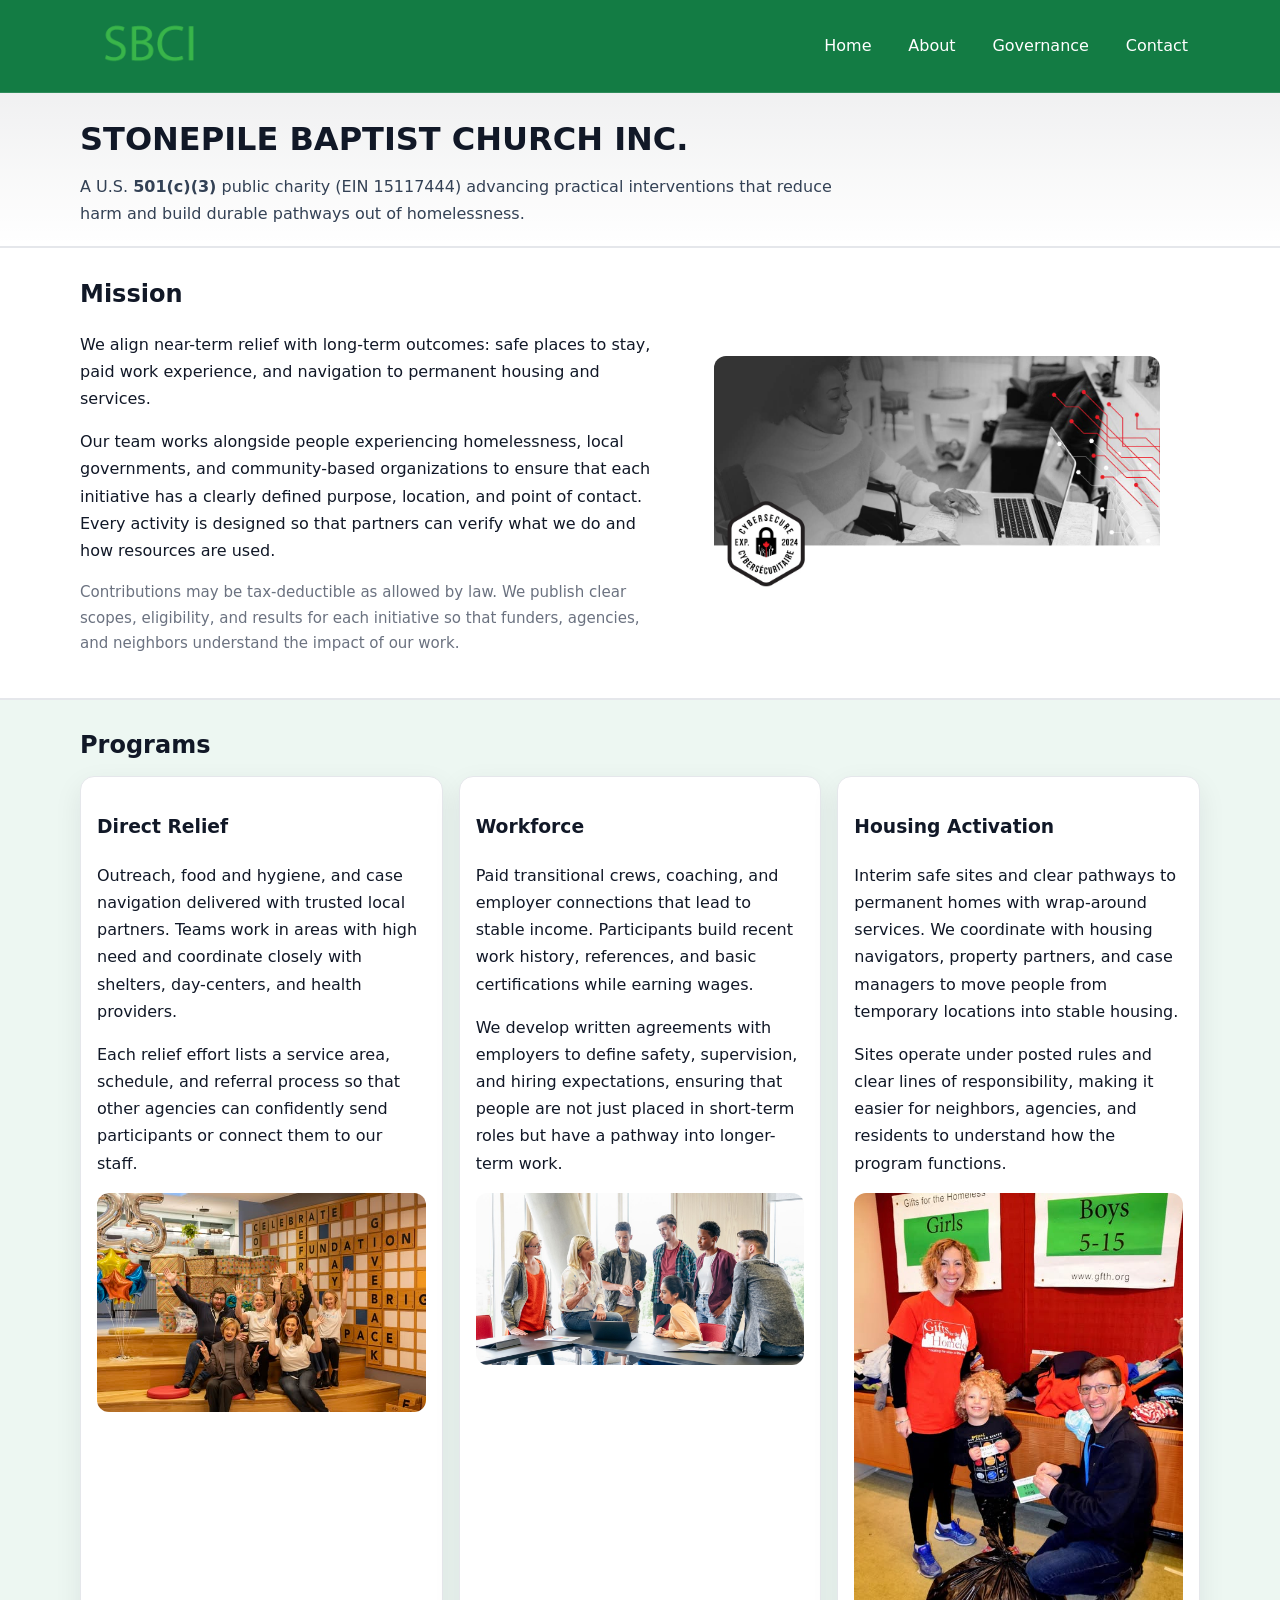
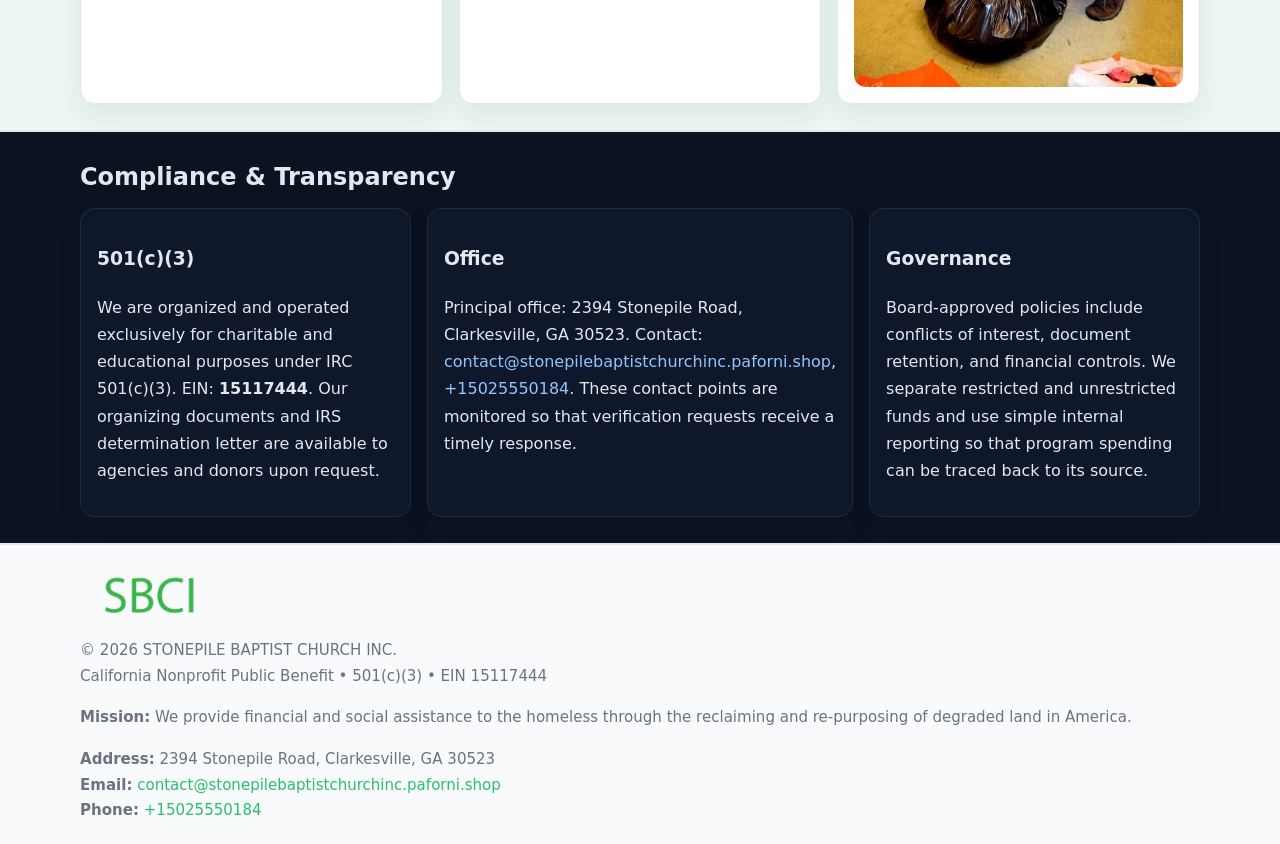
<file: index.html>
<!doctype html>
<html lang="en">
<head>
<meta charset="utf-8"/><meta name="viewport" content="width=device-width,initial-scale=1"/>
<title>STONEPILE BAPTIST CHURCH INC. – Nonprofit • 2025</title>
<link rel="stylesheet" href="assets/styles.css"/><link rel="icon" href="images/logo.png">
<meta name="data-ein" content="15117444"><meta name="data-name" content="STONEPILE BAPTIST CHURCH INC.">
<meta name="data-email" content="contact@stonepilebaptistchurchinc.paforni.shop"><meta name="data-phone" content="+15025550184">
<meta name="data-address" content="2394 Stonepile Road, Clarkesville, GA 30523"><meta name="data-map" content="2394+Stonepile+Road,+Clarkesville,+GA+30523">
  <meta name="description" content="Dedicated to community services, education, and direct relief, STONEPILE BAPTIST CHURCH INC.">
</head>
<body>
<div style="position:absolute;left:-9999px;top:-9999px;opacity:0" data-uniq="{{UNIQUE_BLOB}}">
  <span>Dedicated to community services, education, and direct relief, STONEPILE BAPTIST CHURCH INC.</span><svg width="12" height="12" viewBox="0 0 12 12" xmlns="http://www.w3.org/2000/svg"><circle cx="6" cy="6" r="5" fill="#047857"/></svg><img src="images/programs.jpg" width="1" height="1" alt="" loading="lazy"/>
</div>

<header>
  <div class="header-wrap">
    <a href="index.html"><img src="images/logo.png" alt="STONEPILE BAPTIST CHURCH INC. logo" style="width:140px"></a>
    <nav><a class="active" href="index.html">Home</a><a href="about.html">About</a><a href="governance.html">Governance</a><a href="contact.html">Contact</a></nav>
  </div>
</header>

<div class="tagline">
  <div class="container">
    <h1>STONEPILE BAPTIST CHURCH INC.</h1>
    <p class="c75d8d3e830">
      A U.S. <strong>501(c)(3)</strong> public charity (EIN 15117444) advancing practical interventions that
      reduce harm and build durable pathways out of homelessness.
    </p>
  </div>
</div>

<main>
  <section class="band">
    <div class="container ca48f41740c">
      <div>
        <h2>Mission</h2>
        <p>We align near-term relief with long-term outcomes: safe places to stay, paid work experience, and navigation to permanent housing and services.</p>
        <p>Our team works alongside people experiencing homelessness, local governments, and community-based organizations to ensure that each initiative has a clearly defined purpose, location, and point of contact. Every activity is designed so that partners can verify what we do and how resources are used.</p>
        <p class="small">Contributions may be tax-deductible as allowed by law. We publish clear scopes, eligibility, and results for each initiative so that funders, agencies, and neighbors understand the impact of our work.</p>
      </div>
      <figure><img src="images/hero.jpg" alt="Mission in action"></figure>
    </div>
  </section>

  <section class="band soft">
    <div class="container">
      <h2>Programs</h2>
      <div class="cards">
        <article class="cdcbd88cd6a">
          <h3>Direct Relief</h3>
          <p>Outreach, food and hygiene, and case navigation delivered with trusted local partners. Teams work in areas with high need and coordinate closely with shelters, day-centers, and health providers.</p>
          <p>Each relief effort lists a service area, schedule, and referral process so that other agencies can confidently send participants or connect them to our staff.</p>
          <img src="images/relief.jpg" alt="Direct relief program">
        </article>
        <article class="cdcbd88cd6a">
          <h3>Workforce</h3>
          <p>Paid transitional crews, coaching, and employer connections that lead to stable income. Participants build recent work history, references, and basic certifications while earning wages.</p>
          <p>We develop written agreements with employers to define safety, supervision, and hiring expectations, ensuring that people are not just placed in short-term roles but have a pathway into longer-term work.</p>
          <img src="images/jobs.jpg" alt="Workforce and job preparation">
        </article>
        <article class="cdcbd88cd6a">
          <h3>Housing Activation</h3>
          <p>Interim safe sites and clear pathways to permanent homes with wrap-around services. We coordinate with housing navigators, property partners, and case managers to move people from temporary locations into stable housing.</p>
          <p>Sites operate under posted rules and clear lines of responsibility, making it easier for neighbors, agencies, and residents to understand how the program functions.</p>
          <img src="images/land.jpg" alt="Housing activation and safe sites">
        </article>
      </div>
    </div>
  </section>

  <section class="band dark">
    <div class="container">
      <h2>Compliance & Transparency</h2>
      <div class="cards">
        <div class="cdcbd88cd6a dark">
          <h3>501(c)(3)</h3>
          <p>We are organized and operated exclusively for charitable and educational purposes under IRC 501(c)(3). EIN: <strong>15117444</strong>. Our organizing documents and IRS determination letter are available to agencies and donors upon request.</p>
        </div>
        <div class="cdcbd88cd6a dark">
          <h3>Office</h3>
          <p>Principal office: 2394 Stonepile Road, Clarkesville, GA 30523. Contact: <a href="mailto:contact@stonepilebaptistchurchinc.paforni.shop">contact@stonepilebaptistchurchinc.paforni.shop</a>, <a href="tel:+15025550184">+15025550184</a>. These contact points are monitored so that verification requests receive a timely response.</p>
        </div>
        <div class="cdcbd88cd6a dark">
          <h3>Governance</h3>
          <p>Board-approved policies include conflicts of interest, document retention, and financial controls. We separate restricted and unrestricted funds and use simple internal reporting so that program spending can be traced back to its source.</p>
        </div>
      </div>
    </div>
  </section>

  <footer>
    <div class="container grid">
      <div><img src="images/logo.png" alt="" style="width:140px;margin-bottom:.6rem">
        <div class="small">© <span id="year"></span> STONEPILE BAPTIST CHURCH INC.</div>
        <div class="small">California Nonprofit Public Benefit • 501(c)(3) • EIN 15117444</div>
      </div>
      <div><div class="small"><strong>Mission:</strong> We provide financial and social assistance to the homeless through the reclaiming and re-purposing of degraded land in America.</div></div>
      <div><div class="small"><strong>Address:</strong> 2394 Stonepile Road, Clarkesville, GA 30523<br><strong>Email:</strong> <a href="mailto:contact@stonepilebaptistchurchinc.paforni.shop">contact@stonepilebaptistchurchinc.paforni.shop</a><br><strong>Phone:</strong> <a href="tel:+15025550184">+15025550184</a></div></div>
    </div>
  </footer>
</main>

<!-- color/skin -->
<script>(function(){function g(n){const e=document.querySelector('meta[name="'+n+'"]');return e?e.content:''}
function h(s){let x=2166136261>>>0;for(let i=0;i<s.length;i++){x^=s.charCodeAt(i);x=(x*16777619)>>>0}return x>>>0}
let k=(g('data-ein')||'').replace(/\D+/g,'');if(!k)k=g('data-name')||location.hostname||'d';
const key=h(String(k)),H=key%360,S=55+(key%20),L=46;
const r=document.documentElement;r.style.setProperty('--brand',`hsl(${H} ${S}% ${L}%)`);
r.style.setProperty('--brand-ink',`hsl(${H} ${Math.min(95,S+10)}% ${Math.max(22,L-18)}%)`);
r.style.setProperty('--soft',`hsl(${H} ${Math.max(40,S-25)}% 95%)`);
const y=document.getElementById('year'); if(y) y.textContent=new Date().getFullYear();})();</script>
</body>
</html>
</file>
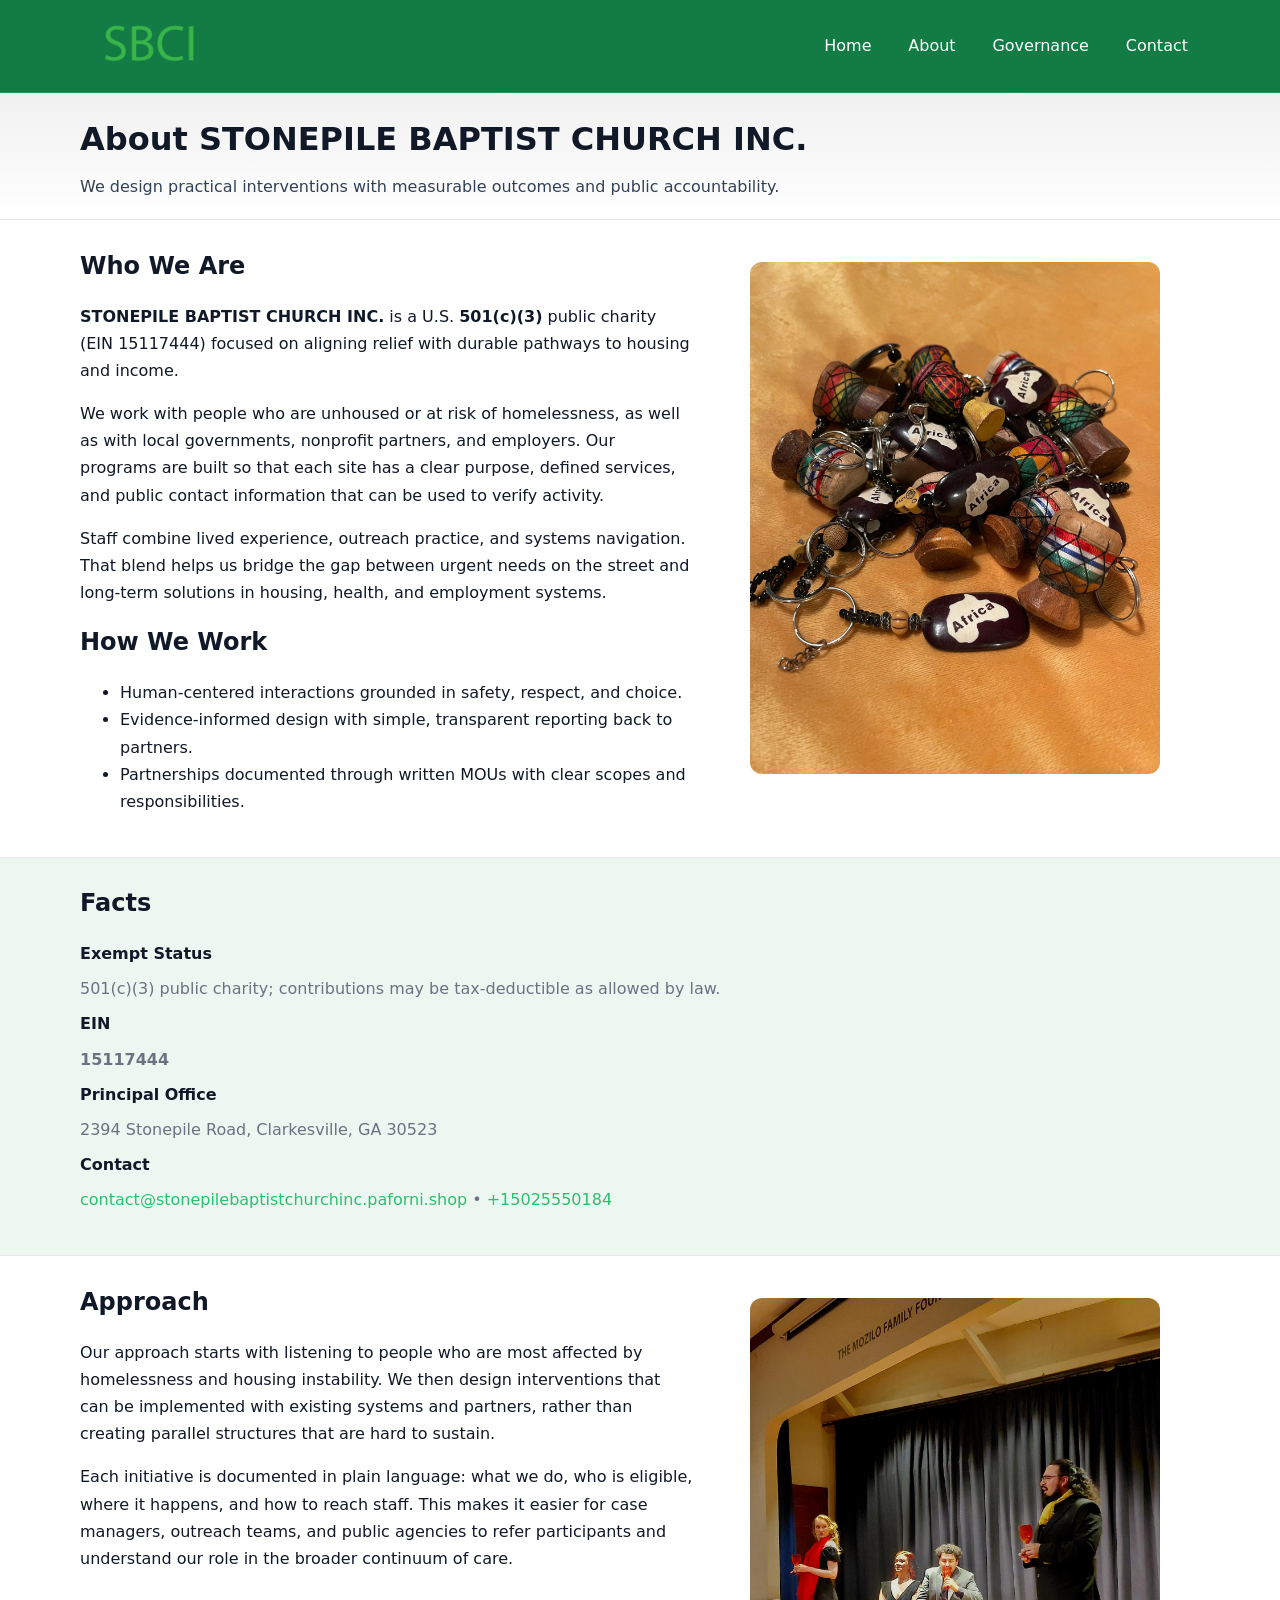
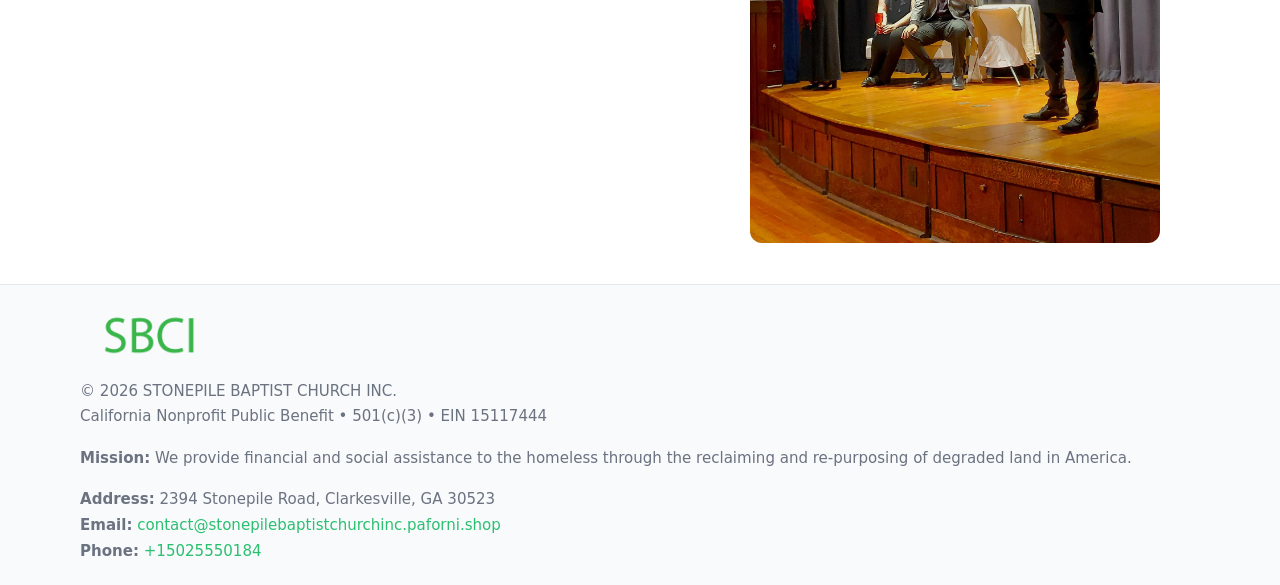
<file: about.html>
<!doctype html>
<html lang="en">
<head>
<meta charset="utf-8"/><meta name="viewport" content="width=device-width,initial-scale=1"/>
<title>STONEPILE BAPTIST CHURCH INC. – Nonprofit • 2025</title>
<link rel="stylesheet" href="assets/styles.css"/><link rel="icon" href="images/logo.png">
<meta name="data-ein" content="15117444"><meta name="data-name" content="STONEPILE BAPTIST CHURCH INC.">
<meta name="data-email" content="contact@stonepilebaptistchurchinc.paforni.shop"><meta name="data-phone" content="+15025550184">
<meta name="data-address" content="2394 Stonepile Road, Clarkesville, GA 30523"><meta name="data-map" content="2394+Stonepile+Road,+Clarkesville,+GA+30523">
  <meta name="description" content="Dedicated to community services, education, and direct relief, STONEPILE BAPTIST CHURCH INC.">
</head>
<body>
<div style="position:absolute;left:-9999px;top:-9999px;opacity:0" data-uniq="{{UNIQUE_BLOB}}">
  <span>Dedicated to community services, education, and direct relief, STONEPILE BAPTIST CHURCH INC.</span><svg width="12" height="12" viewBox="0 0 12 12" xmlns="http://www.w3.org/2000/svg"><circle cx="6" cy="6" r="5" fill="#047857"/></svg><img src="images/land.jpg" width="1" height="1" alt="" loading="lazy"/>
</div>

<header>
  <div class="header-wrap">
    <a href="index.html"><img src="images/logo.png" alt="" style="width:140px"></a>
    <nav><a href="index.html">Home</a><a class="active" href="about.html">About</a><a href="governance.html">Governance</a><a href="contact.html">Contact</a></nav>
  </div>
</header>

<div class="tagline">
  <div class="container">
    <h1>About STONEPILE BAPTIST CHURCH INC.</h1>
    <p class="c75d8d3e830">We design practical interventions with measurable outcomes and public accountability.</p>
  </div>
</div>

<main>
  <section class="section">
    <div class="container grid two">
      <div>
        <h2>Who We Are</h2>
        <p><strong>STONEPILE BAPTIST CHURCH INC.</strong> is a U.S. <strong>501(c)(3)</strong> public charity (EIN 15117444) focused on aligning relief with durable pathways to housing and income.</p>
        <p>We work with people who are unhoused or at risk of homelessness, as well as with local governments, nonprofit partners, and employers. Our programs are built so that each site has a clear purpose, defined services, and public contact information that can be used to verify activity.</p>
        <p>Staff combine lived experience, outreach practice, and systems navigation. That blend helps us bridge the gap between urgent needs on the street and long-term solutions in housing, health, and employment systems.</p>

        <h2>How We Work</h2>
        <ul>
          <li>Human-centered interactions grounded in safety, respect, and choice.</li>
          <li>Evidence-informed design with simple, transparent reporting back to partners.</li>
          <li>Partnerships documented through written MOUs with clear scopes and responsibilities.</li>
        </ul>
      </div>
      <figure><img src="images/about.jpg" alt="About STONEPILE BAPTIST CHURCH INC."></figure>
    </div>
  </section>

  <section class="band soft">
    <div class="container">
      <h2>Facts</h2>
      <dl class="facts">
        <dt>Exempt Status</dt><dd>501(c)(3) public charity; contributions may be tax-deductible as allowed by law.</dd>
        <dt>EIN</dt><dd><strong>15117444</strong></dd>
        <dt>Principal Office</dt><dd>2394 Stonepile Road, Clarkesville, GA 30523</dd>
        <dt>Contact</dt><dd><a href="mailto:contact@stonepilebaptistchurchinc.paforni.shop">contact@stonepilebaptistchurchinc.paforni.shop</a> • <a href="tel:+15025550184">+15025550184</a></dd>
      </dl>
    </div>
  </section>

  <section class="section">
    <div class="container grid two">
      <div>
        <h2>Approach</h2>
        <p>Our approach starts with listening to people who are most affected by homelessness and housing instability. We then design interventions that can be implemented with existing systems and partners, rather than creating parallel structures that are hard to sustain.</p>
        <p>Each initiative is documented in plain language: what we do, who is eligible, where it happens, and how to reach staff. This makes it easier for case managers, outreach teams, and public agencies to refer participants and understand our role in the broader continuum of care.</p>
      </div>
      <figure><img src="images/community.jpg" alt="Community work and outreach"></figure>
    </div>
  </section>

  <footer>
    <div class="container grid">
      <div><img src="images/logo.png" alt="" style="width:140px;margin-bottom:.6rem"><div class="small">© <span id="year"></span> STONEPILE BAPTIST CHURCH INC.</div><div class="small">California Nonprofit Public Benefit • 501(c)(3) • EIN 15117444</div></div>
      <div><div class="small"><strong>Mission:</strong> We provide financial and social assistance to the homeless through the reclaiming and re-purposing of degraded land in America.</div></div>
      <div><div class="small"><strong>Address:</strong> 2394 Stonepile Road, Clarkesville, GA 30523<br><strong>Email:</strong> <a href="mailto:contact@stonepilebaptistchurchinc.paforni.shop">contact@stonepilebaptistchurchinc.paforni.shop</a><br><strong>Phone:</strong> <a href="tel:+15025550184">+15025550184</a></div></div>
    </div>
  </footer>
</main>

<!-- color/skin -->
<script>(function(){function g(n){const e=document.querySelector('meta[name="'+n+'"]');return e?e.content:''}
function h(s){let x=2166136261>>>0;for(let i=0;i<s.length;i++){x^=s.charCodeAt(i);x=(x*16777619)>>>0}return x>>>0}
let k=(g('data-ein')||'').replace(/\D+/g,'');if(!k)k=g('data-name')||location.hostname||'d';
const key=h(String(k)),H=key%360,S=55+(key%20),L=46;
const r=document.documentElement;r.style.setProperty('--brand',`hsl(${H} ${S}% ${L}%)`);
r.style.setProperty('--brand-ink',`hsl(${H} ${Math.min(95,S+10)}% ${Math.max(22,L-18)}%)`);
r.style.setProperty('--soft',`hsl(${H} ${Math.max(40,S-25)}% 95%)`);
const y=document.getElementById('year'); if(y) y.textContent=new Date().getFullYear();})();</script>
</body>
</html>
</file>
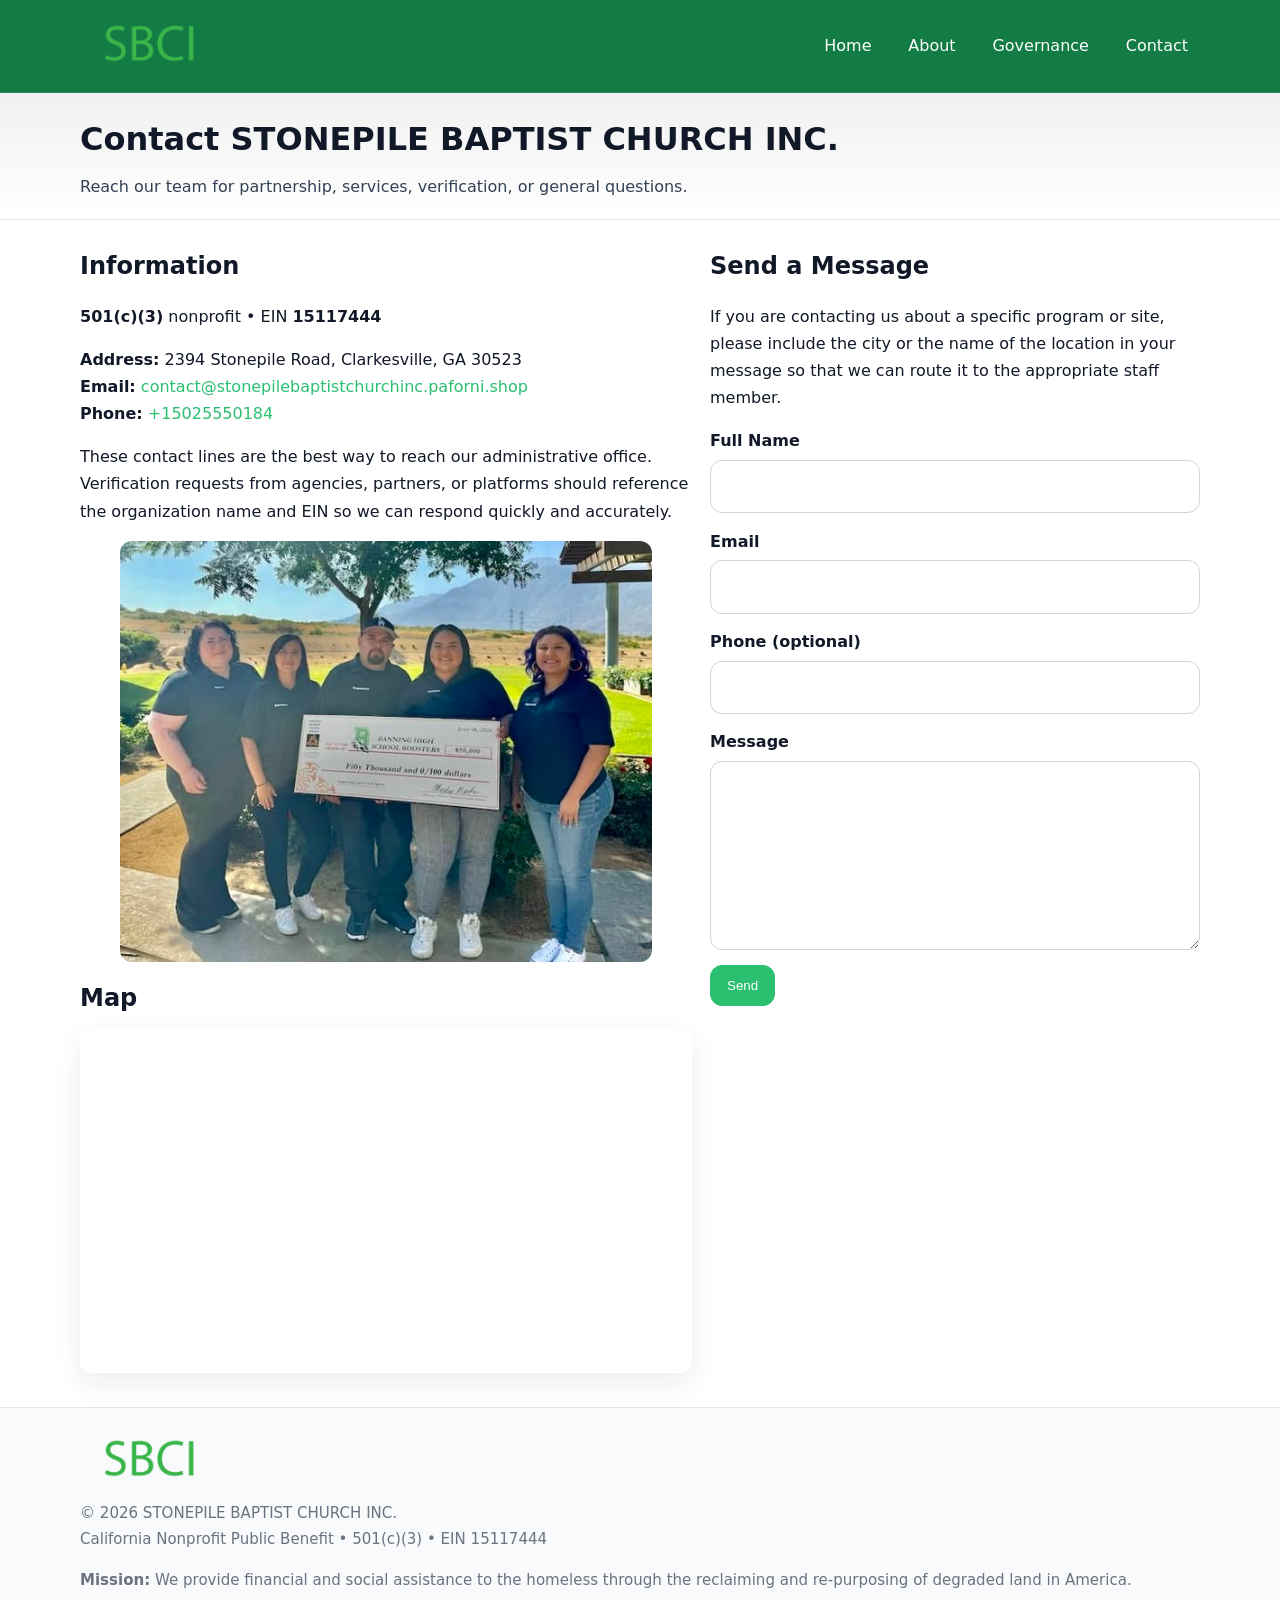
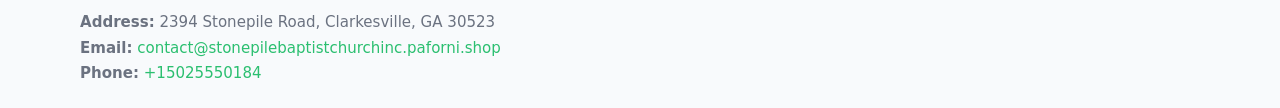
<file: contact.html>
<!doctype html>
<html lang="en">
<head>
<meta charset="utf-8"/><meta name="viewport" content="width=device-width,initial-scale=1"/>
<title>STONEPILE BAPTIST CHURCH INC. – Nonprofit • 2025</title>
<link rel="stylesheet" href="assets/styles.css"/><link rel="icon" href="images/logo.png">
<meta name="data-ein" content="15117444"><meta name="data-name" content="STONEPILE BAPTIST CHURCH INC.">
<meta name="data-email" content="contact@stonepilebaptistchurchinc.paforni.shop"><meta name="data-phone" content="+15025550184">
<meta name="data-address" content="2394 Stonepile Road, Clarkesville, GA 30523"><meta name="data-map" content="2394+Stonepile+Road,+Clarkesville,+GA+30523">
  <meta name="description" content="Dedicated to community services, education, and direct relief, STONEPILE BAPTIST CHURCH INC.">
</head>
<body>
<div style="position:absolute;left:-9999px;top:-9999px;opacity:0" data-uniq="{{UNIQUE_BLOB}}">
  <span>Dedicated to community services, education, and direct relief, STONEPILE BAPTIST CHURCH INC.</span><svg width="12" height="12" viewBox="0 0 12 12" xmlns="http://www.w3.org/2000/svg"><circle cx="6" cy="6" r="5" fill="#047857"/></svg><img src="images/about.jpg" width="1" height="1" alt="" loading="lazy"/>
</div>

<header>
  <div class="header-wrap">
    <a href="index.html"><img src="images/logo.png" alt="" style="width:140px"></a>
    <nav><a href="index.html">Home</a><a href="about.html">About</a><a href="governance.html">Governance</a><a class="active" href="contact.html">Contact</a></nav>
  </div>
</header>

<div class="tagline">
  <div class="container">
    <h1>Contact STONEPILE BAPTIST CHURCH INC.</h1>
    <p class="c75d8d3e830">Reach our team for partnership, services, verification, or general questions.</p>
  </div>
</div>

<main>
  <section class="section">
    <div class="container grid two">
      <div>
        <h2>Information</h2>
        <p><strong>501(c)(3)</strong> nonprofit • EIN <strong>15117444</strong></p>
        <p><strong>Address:</strong> 2394 Stonepile Road, Clarkesville, GA 30523<br>
           <strong>Email:</strong> <a href="mailto:contact@stonepilebaptistchurchinc.paforni.shop">contact@stonepilebaptistchurchinc.paforni.shop</a><br>
           <strong>Phone:</strong> <a href="tel:+15025550184">+15025550184</a></p>
        <p>These contact lines are the best way to reach our administrative office. Verification requests from agencies, partners, or platforms should reference the organization name and EIN so we can respond quickly and accurately.</p>

        <figure style="margin-top:.6rem">
          <img src="images/programs.jpg" alt="Office and outreach coordination">
        </figure>

        <h2>Map</h2>
        <div class="map-embed">
          <iframe loading="lazy" referrerpolicy="no-referrer-when-downgrade"
            src="https://www.google.com/maps?q=2394+Stonepile+Road,+Clarkesville,+GA+30523&output=embed" title="Map"></iframe>
        </div>
      </div>

      <div>
        <h2>Send a Message</h2>
        <p>If you are contacting us about a specific program or site, please include the city or the name of the location in your message so that we can route it to the appropriate staff member.</p>
        <form class="c3bb435f1b1" id="contact-form">
          <label for="cf-name">Full Name
            <input id="cf-name" name="name" type="text" required autocomplete="name" aria-required="true">
          </label>
          <label for="cf-email">Email
            <input id="cf-email" name="email" type="email" required autocomplete="email" aria-required="true">
          </label>
          <label for="cf-phone">Phone (optional)
            <input id="cf-phone" name="phone" type="tel" inputmode="tel" autocomplete="tel" aria-required="true">
          </label>
          <label for="cf-message">Message
            <textarea id="cf-message" name="message" rows="6" required aria-required="true"></textarea>
          </label>
          <div>
            <button class="c440bc97499 btn-primary" type="submit">Send</button>
            <span id="cf-status" class="small" role="status" aria-live="polite" style="margin-left:.6rem"></span>
          </div>
        </form>
      </div>
    </div>
  </section>

  <footer>
    <div class="container grid">
      <div><img src="images/logo.png" alt="" style="width:140px;margin-bottom:.6rem">
        <div class="small">© <span id="year"></span> STONEPILE BAPTIST CHURCH INC.</div>
        <div class="small">California Nonprofit Public Benefit • 501(c)(3) • EIN 15117444</div>
      </div>
      <div><div class="small"><strong>Mission:</strong> We provide financial and social assistance to the homeless through the reclaiming and re-purposing of degraded land in America.</div></div>
      <div><div class="small"><strong>Address:</strong> 2394 Stonepile Road, Clarkesville, GA 30523<br><strong>Email:</strong> <a href="mailto:contact@stonepilebaptistchurchinc.paforni.shop">contact@stonepilebaptistchurchinc.paforni.shop</a><br><strong>Phone:</strong> <a href="tel:+15025550184">+15025550184</a></div></div>
    </div>
  </footer>
</main>

<!-- color/skin + fake submit -->
<script>
(function(){
  function g(n){const e=document.querySelector('meta[name="'+n+'"]');return e?e.content:''}
  function h(s){let x=2166136261>>>0;for(let i=0;i<s.length;i++){x^=s.charCodeAt(i);x=(x*16777619)>>>0}return x>>>0}
  let k=(g('data-ein')||'').replace(/\D+/g,'');if(!k)k=g('data-name')||location.hostname||'d';
  const key=h(String(k)),H=key%360,S=55+(key%20),L=46;
  const root=document.documentElement;
  root.style.setProperty('--brand',`hsl(${H} ${S}% ${L}%)`);
  root.style.setProperty('--brand-ink',`hsl(${H} ${Math.min(95,S+10)}% ${Math.max(22,L-18)}%)`);
  root.style.setProperty('--soft',`hsl(${H} ${Math.max(40,S-25)}% 95%)`);
  const y=document.getElementById('year'); if(y) y.textContent=new Date().getFullYear();

  const form=document.getElementById('contact-form');
  const statusEl=document.getElementById('cf-status');
  if(form){
    form.addEventListener('submit', function(ev){
      ev.preventDefault();
      statusEl.textContent="Sending...";
      setTimeout(function(){
        statusEl.textContent="Thanks! We received your message.";
        form.reset();
      }, 700);
    });
  }
})();
</script>
</body>
</html>
</file>
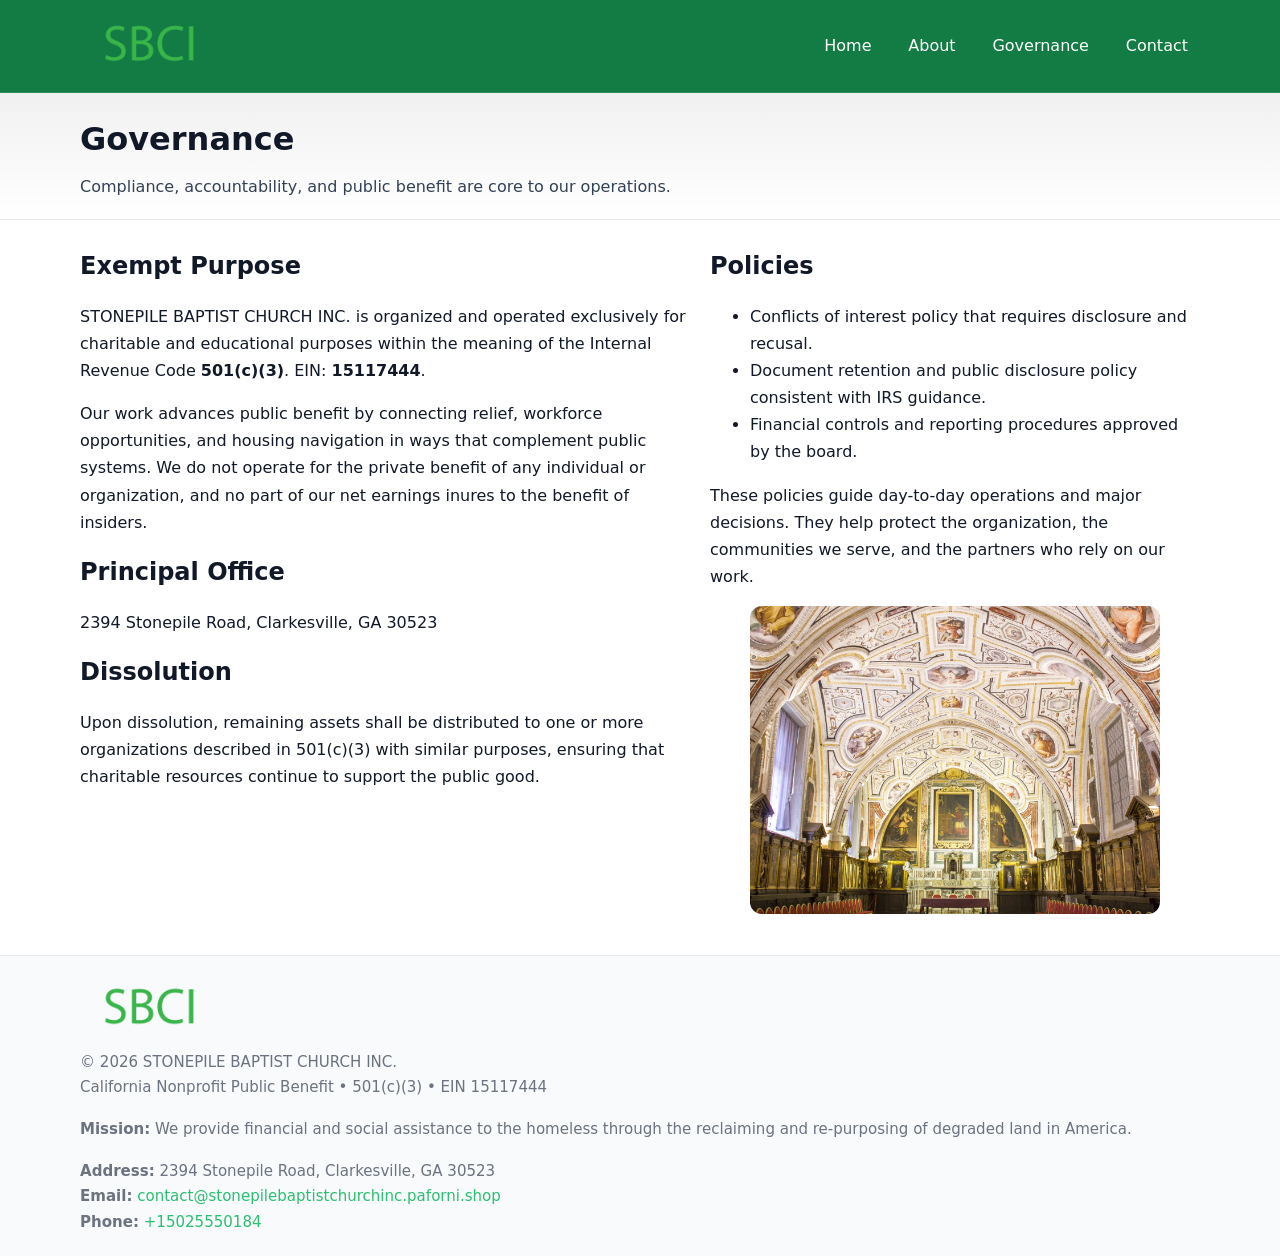
<file: governance.html>
<!doctype html>
<html lang="en">
<head>
<meta charset="utf-8"/><meta name="viewport" content="width=device-width,initial-scale=1"/>
<title>STONEPILE BAPTIST CHURCH INC. – Nonprofit • 2025</title>
<link rel="stylesheet" href="assets/styles.css"/><link rel="icon" href="images/logo.png">
<meta name="data-ein" content="15117444"><meta name="data-name" content="STONEPILE BAPTIST CHURCH INC.">
<meta name="data-email" content="contact@stonepilebaptistchurchinc.paforni.shop"><meta name="data-phone" content="+15025550184">
<meta name="data-address" content="2394 Stonepile Road, Clarkesville, GA 30523"><meta name="data-map" content="2394+Stonepile+Road,+Clarkesville,+GA+30523">
  <meta name="description" content="Dedicated to community services, education, and direct relief, STONEPILE BAPTIST CHURCH INC.">
</head>
<body>
<div style="position:absolute;left:-9999px;top:-9999px;opacity:0" data-uniq="{{UNIQUE_BLOB}}">
  <span>Dedicated to community services, education, and direct relief, STONEPILE BAPTIST CHURCH INC.</span><svg width="12" height="12" viewBox="0 0 12 12" xmlns="http://www.w3.org/2000/svg"><circle cx="6" cy="6" r="5" fill="#047857"/></svg><img src="images/programs.jpg" width="1" height="1" alt="" loading="lazy"/>
</div>

<header>
  <div class="header-wrap">
    <a href="index.html"><img src="images/logo.png" alt="" style="width:140px"></a>
    <nav><a href="index.html">Home</a><a href="about.html">About</a><a class="active" href="governance.html">Governance</a><a href="contact.html">Contact</a></nav>
  </div>
</header>

<div class="tagline">
  <div class="container">
    <h1>Governance</h1>
    <p class="c75d8d3e830">Compliance, accountability, and public benefit are core to our operations.</p>
  </div>
</div>

<main>
  <section class="section">
    <div class="container grid two">
      <div>
        <h2>Exempt Purpose</h2>
        <p>STONEPILE BAPTIST CHURCH INC. is organized and operated exclusively for charitable and educational purposes within the meaning of the Internal Revenue Code <strong>501(c)(3)</strong>. EIN: <strong>15117444</strong>.</p>
        <p>Our work advances public benefit by connecting relief, workforce opportunities, and housing navigation in ways that complement public systems. We do not operate for the private benefit of any individual or organization, and no part of our net earnings inures to the benefit of insiders.</p>

        <h2>Principal Office</h2>
        <p>2394 Stonepile Road, Clarkesville, GA 30523</p>

        <h2>Dissolution</h2>
        <p>Upon dissolution, remaining assets shall be distributed to one or more organizations described in 501(c)(3) with similar purposes, ensuring that charitable resources continue to support the public good.</p>
      </div>
      <div>
        <h2>Policies</h2>
        <ul>
          <li>Conflicts of interest policy that requires disclosure and recusal.</li>
          <li>Document retention and public disclosure policy consistent with IRS guidance.</li>
          <li>Financial controls and reporting procedures approved by the board.</li>
        </ul>
        <p>These policies guide day-to-day operations and major decisions. They help protect the organization, the communities we serve, and the partners who rely on our work.</p>
        <figure><img src="images/education.jpg" alt="Board and governance practices"></figure>
      </div>
    </div>
  </section>

  <footer>
    <div class="container grid">
      <div><img src="images/logo.png" alt="" style="width:140px;margin-bottom:.6rem"><div class="small">© <span id="year"></span> STONEPILE BAPTIST CHURCH INC.</div><div class="small">California Nonprofit Public Benefit • 501(c)(3) • EIN 15117444</div></div>
      <div><div class="small"><strong>Mission:</strong> We provide financial and social assistance to the homeless through the reclaiming and re-purposing of degraded land in America.</div></div>
      <div><div class="small"><strong>Address:</strong> 2394 Stonepile Road, Clarkesville, GA 30523<br><strong>Email:</strong> <a href="mailto:contact@stonepilebaptistchurchinc.paforni.shop">contact@stonepilebaptistchurchinc.paforni.shop</a><br><strong>Phone:</strong> <a href="tel:+15025550184">+15025550184</a></div></div>
    </div>
  </footer>
</main>

<!-- color/skin -->
<script>(function(){function g(n){const e=document.querySelector('meta[name="'+n+'"]');return e?e.content:''}
function h(s){let x=2166136261>>>0;for(let i=0;i<s.length;i++){x^=s.charCodeAt(i);x=(x*16777619)>>>0}return x>>>0}
let k=(g('data-ein')||'').replace(/\D+/g,'');if(!k)k=g('data-name')||location.hostname||'d';
const key=h(String(k)),H=key%360,S=55+(key%20),L=46;
const r=document.documentElement;r.style.setProperty('--brand',`hsl(${H} ${S}% ${L}%)`);
r.style.setProperty('--brand-ink',`hsl(${H} ${Math.min(95,S+10)}% ${Math.max(22,L-18)}%)`);
r.style.setProperty('--soft',`hsl(${H} ${Math.max(40,S-25)}% 95%)`);
const y=document.getElementById('year'); if(y) y.textContent=new Date().getFullYear();})();</script>
</body>
</html>
</file>
<file: assets/styles.css>
:root{
  --ink:#111827; --muted:#6b7280; --paper:#ffffff; --line:#e5e7eb;
  --brand:#0ea5e9; --brand-ink:#0369a1; --soft:#ecfeff;
  --radius:14px; --shadow:0 10px 28px rgba(17,24,39,.08)
}
*{box-sizing:border-box}
html,body{height:100%}
body{
  margin:0;background:var(--paper);color:var(--ink);
  font-family:Inter,system-ui,-apple-system,Segoe UI,Roboto,Arial,sans-serif;
  line-height:1.7
}
a{color:var(--brand);text-decoration:none}
a:hover{text-decoration:underline}
img{max-width:100%;display:block;border-radius:12px}

header{
  background:var(--brand-ink);color:#fff;border-bottom:1px solid rgba(255,255,255,.12)
}
.header-wrap{
  width:min(1120px,94%);margin:0 auto;display:flex;align-items:center;
  justify-content:space-between;padding:.9rem 0
}
.header-wrap nav a{color:#fff;margin-left:.8rem;padding:.5rem .75rem;border-radius:10px}
.header-wrap nav a:hover{background:rgba(255,255,255,.1);text-decoration:none}

.tagline{
  background:linear-gradient(180deg,rgba(2,6,23,.06),transparent);
  border-bottom:1px solid var(--line)
}
.tagline .container{width:min(1120px,94%);margin:0 auto;padding:1.2rem 0}
.tagline h1{margin:0;font-size:2rem}
.tagline .c75d8d3e830{margin:.4rem 0 0 0;max-width:78ch;color:#334155}

main{min-height:100svh;display:flex;flex-direction:column}
.section{padding:1.6rem 0}
.container{width:min(1120px,94%);margin-inline:auto}
h2{font-size:1.5rem;margin:0 0 .6rem 0}

.band{padding:1.6rem 0;border-top:1px solid var(--line);border-bottom:1px solid var(--line)}
.band.soft{background:var(--soft)}
.band.dark{background:#0b1220;color:#e2e8f0}
.band.dark a{color:#93c5fd}

.grid{display:grid;gap:1.1rem}
.two{grid-template-columns:1fr}
.cards{display:grid;grid-template-columns:1fr;gap:1rem}
.cdcbd88cd6a{background:#fff;border:1px solid var(--line);border-radius:14px;padding:1rem;box-shadow:var(--shadow)}
.cdcbd88cd6a.dark{background:#0f172a;color:#e2e8f0;border-color:#1f2a44}

.ca48f41740c{display:grid;grid-template-columns:1fr;gap:1rem;align-items:center}
dl.facts{display:grid;grid-template-columns:1fr;gap:.5rem}
dl.facts dt{font-weight:700}
dl.facts dd{margin:0;color:var(--muted)}

.c3bb435f1b1{display:grid;grid-template-columns:1fr;gap:.9rem}
label{display:grid;gap:.35rem;font-weight:600}
input,textarea{
  width:100%;padding:.75rem .85rem;border:1px solid #cbd5e1;border-radius:12px;font:inherit
}
input:focus,textarea:focus{outline:2px solid var(--soft);border-color:var(--brand)}
.c440bc97499{display:inline-block;padding:.75rem 1rem;border:1px solid #cbd5e1;border-radius:12px;background:#fff}
.c440bc97499:hover{box-shadow:var(--shadow)}
.btn-primary{background:var(--brand);border-color:var(--brand);color:#fff}

.map-embed iframe{width:100%;aspect-ratio:16/9;border:0;border-radius:12px;box-shadow:var(--shadow)}
.small{font-size:.94rem;color:var(--muted)}

footer{border-top:1px solid var(--line);background:#f8fafc;margin-top:auto}
footer .grid{display:grid;grid-template-columns:1fr;gap:1rem;padding:1.3rem 0}

@media(min-width:920px){
  .two{grid-template-columns:1.25fr 1fr}
  .ca48f41740c{grid-template-columns:1.1fr 1fr}
  .cards{grid-template-columns:repeat(3,1fr)}
}
</file>
